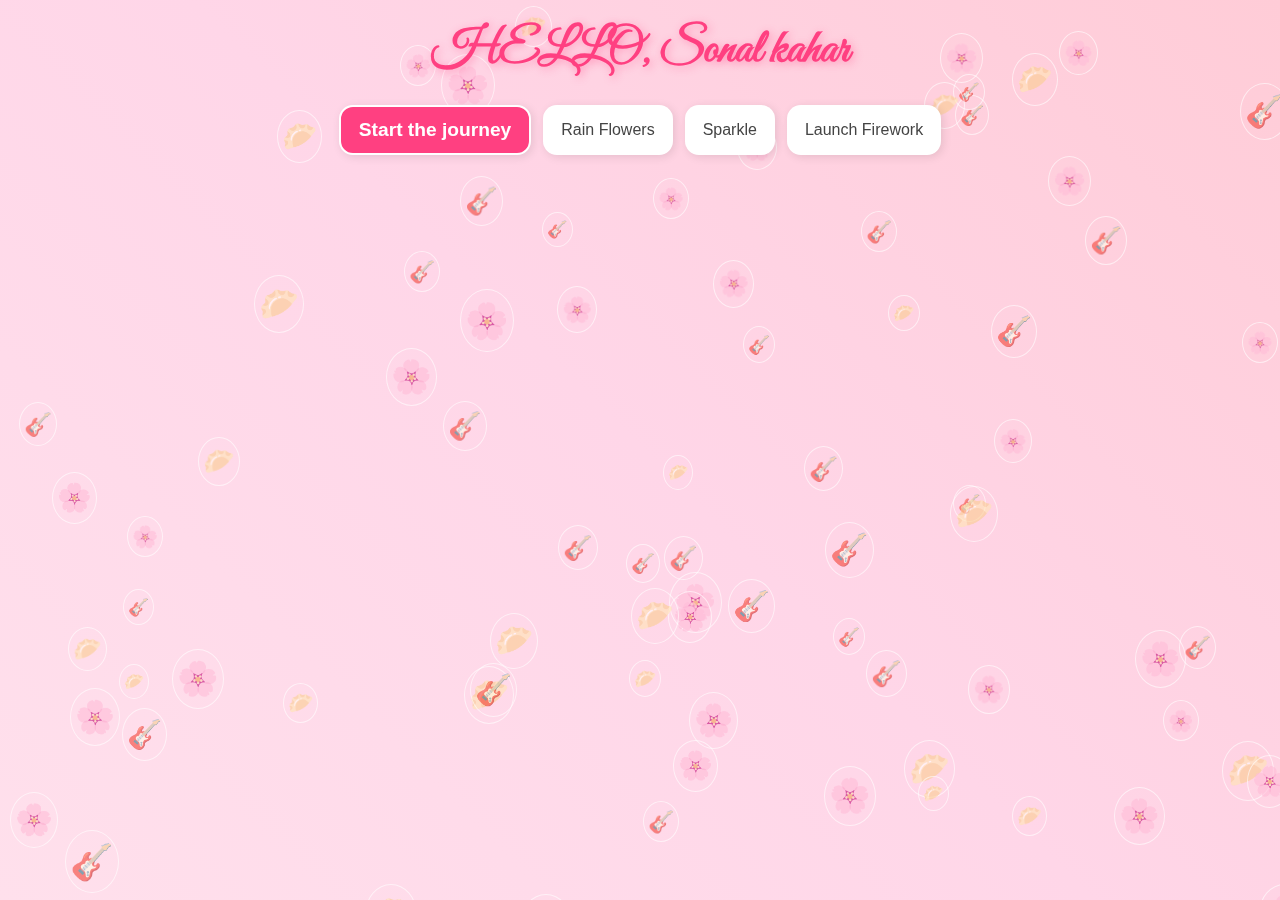
<file: index.html>
<!DOCTYPE html>
<html lang="en">
<head>
  <meta charset="UTF-8">
  <meta name="viewport" content="width=device-width, initial-scale=1.0">
  <title>Interactive Cosmic Garden</title>
  <link href="https://fonts.googleapis.com/css2?family=Great+Vibes&family=Poppins:wght@400;700&display=swap" rel="stylesheet">
  <link rel="stylesheet" href="style.css">
  <style>
    #color-buttons, #firework-show, #background-selector {
      margin-top: 15px;
      display: flex;
      justify-content: center;
      gap: 10px;
    }
    #background-selector select {
      padding: 8px;
      font-size: 1rem;
      border-radius: 14px;
      border: none;
      background: white;
      color: #444;
      cursor: pointer;
      transition: background 0.3s ease;
    }
    #background-selector select:hover {
      background: #ffe8f0;
    }
    @media (max-width: 768px) {
      #color-buttons button, #firework-show button, #background-selector select {
        font-size: 0.8rem;
        padding: 8px 12px;
      }
      #background-selector select {
        font-size: 0.9rem;
        padding: 6px;
      }
    }
  </style>
</head>
<body>
  <div class="container">
    <h1 class="name">HELLO, Sonal kahar</h1>
    <div class="buttons">
      <button class="main-btn" onclick="goToNextPage()">Start the journey</button>
      <button onclick="throwFlowers()">Rain Flowers</button>
      <button onclick="toggleSparkle()">Sparkle</button>
      <button onclick="startFirework()">Launch Firework</button>
    </div>
    <div id="color-buttons"></div>
    <div id="firework-show"></div>
    <div id="background-selector"></div>
  </div>
  <div id="floating-icons"></div>
  <div id="flower-garden"></div>
  <div id="stars-container"></div>
  <canvas id="fireworks-canvas"></canvas>
  <script src="script.js"></script>
</body>
</html>
</file>
<file: style.css>
* {
  margin: 0;
  padding: 0;
  box-sizing: border-box;
}

body {
  font-family: 'Poppins', sans-serif;
  background: linear-gradient(45deg, #ffe0ec, #ffd6e8, #ffccd7);
  overflow-x: hidden;
  min-height: 100vh;
  transition: background 1s ease;
  position: relative;
}

body.sparkle-mode {
  background: radial-gradient(ellipse at bottom, #000 0%, #111 100%);
  color: white;
}

.container {
  text-align: center;
  padding: 20px;
  position: relative;
  z-index: 2;
}

.name {
  font-family: 'Great Vibes', cursive;
  font-size: 3rem;
  color: #ff4081;
  text-shadow: 2px 2px 8px rgba(255, 64, 129, 0.4);
}

.buttons {
  margin-top: 25px;
  display: flex;
  flex-wrap: wrap;
  gap: 12px;
  justify-content: center;
}

button {
  padding: 12px 18px;
  font-size: 1rem;
  border: none;
  border-radius: 14px;
  background: white;
  color: #444;
  box-shadow: 2px 2px 10px rgba(0,0,0,0.1);
  cursor: pointer;
  transition: transform 0.3s ease, background 0.3s ease;
}

button:hover {
  transform: scale(1.05);
  background: #ffe8f0;
}

.main-btn {
  background: #ff4081;
  color: white;
  font-weight: bold;
  font-size: 1.2rem;
  border: 2px solid white;
}

/* Floating icons with movement and rotation */
#floating-icons {
  position: fixed;
  top: 0;
  left: 0;
  width: 100vw;
  height: 100vh;
  z-index: 0;
  pointer-events: none;
}

.floating-item {
  position: absolute;
  font-size: 1.5rem;
  border: 1px solid white;
  border-radius: 50%;
  padding: 4px;
  opacity: 0.6;
  animation: floatRight linear infinite;
}

@keyframes floatRight {
  0% { transform: translateX(-10vw) rotate(0deg); }
  100% { transform: translateX(110vw) rotate(360deg); }
}

@keyframes rotate {
  0% { transform: rotate(0deg); }
  100% { transform: rotate(360deg); }
}

/* Flower rain from top */
.falling-flower {
  position: fixed;
  top: -50px;
  font-size: 1.5rem;
  animation: flowerFall 5s linear forwards;
  pointer-events: none;
  z-index: 5;
}

@keyframes flowerFall {
  0% { transform: translateY(0) rotate(0deg); opacity: 1; }
  100% { transform: translateY(110vh) rotate(360deg); opacity: 0.9; }
}

/* Garden bottom */
#flower-garden {
  position: fixed;
  bottom: 0;
  left: 0;
  width: 100%;
  display: flex;
  flex-wrap: wrap;
  justify-content: center;
  z-index: 3;
}

/* Stars */
.falling-star {
  position: absolute;
  width: 2px;
  height: 2px;
  background: white;
  border-radius: 50%;
  animation: starTwinkle 2s infinite ease-in-out, starFall 12s linear forwards;
}

@keyframes starTwinkle {
  0%, 100% { opacity: 0.2; }
  50% { opacity: 1; }
}

@keyframes starFall {
  0% { transform: translateY(0); }
  100% { transform: translateY(100vh); opacity: 0.1; }
}

#stars-container {
  position: fixed;
  top: 0;
  left: 0;
  width: 100vw;
  height: 100vh;
  pointer-events: none;
  z-index: 1;
}

/* Fireworks */
#fireworks-canvas {
  position: fixed;
  top: 0;
  left: 0;
  width: 100vw;
  height: 100vh;
  z-index: 10;
  pointer-events: none;
}

/* Mobile adjustments */
@media (max-width: 768px) {
  .name { font-size: 2rem; }
  button { font-size: 0.9rem; padding: 10px 15px; }
  .buttons { gap: 8px; }
  .floating-item { font-size: 1rem; }
  .falling-flower { font-size: 1.2rem; }
}
</file>
